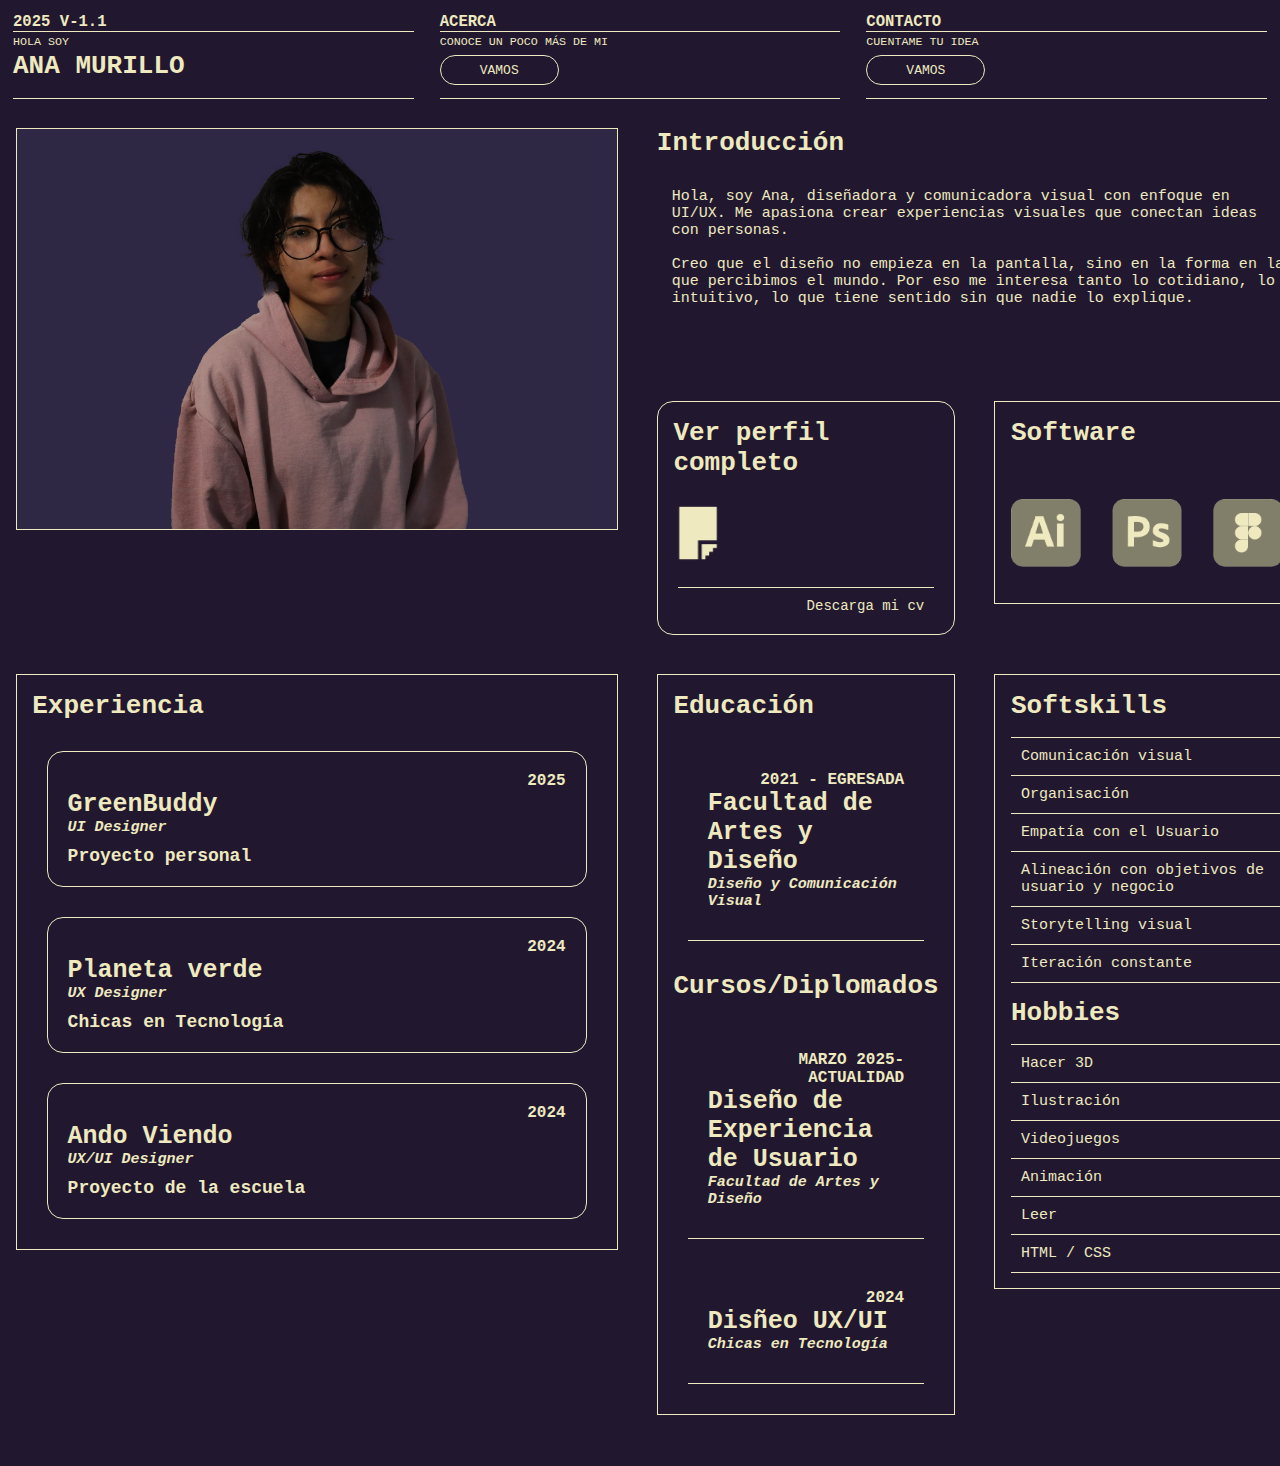
<file: about.html>
<!DOCTYPE html>
<html lang="es-MX">
  <head>
    <meta charset="UTF-8" />
    <meta name="viewport" content="width=device-width, initial-scale=1.0" />
    <title>Acerca de Mí</title>
    <link rel="stylesheet" href="about.css" />
  </head>
  <header class="header">
    <nav class="navbar">
      <div class="nav">
        <h2 class="nav-title">2025 v-1.1</h2>
        <p class="nav-p-description">HOLA SOY</p>
        <h1 class="nav-btn-name"><a href="index.html">ANA MURILLO</a></h1>
      </div>
      <div class="nav">
        <h2 class="nav-title">ACERCA</h2>
        <p class="nav-p-description">CONOCE UN POCO MÁS DE MI</p>
        <a href="about.html" class="nav-btn">VAMOS</a>
      </div>
      <div class="nav">
        <h2 class="nav-title">CONTACTO</h2>
        <p class="nav-p-description">CUENTAME TU IDEA</p>
        <a href="contact.html" class="nav-btn">VAMOS</a>
      </div>
      <!--<div class="nav">
        <h2 class="nav-title">MÁS PROYECTOS</h2>
        <p class="nav-p-description">TENGO MÁS QUE ENSEÑARTE</p>
        <a href="" class="nav-btn">VAMOS</a>
      </div> -->
    </nav>
  </header>
  <body>
    <div class="parent">
      <div class="div1">
        <div class="img-perfil-container">
          <img class="img-perfil" src="img/foto cv.png" alt="" />
        </div>
      </div>
      <div class="div2">
        <h5 class="title">Introducción</h5>
        <div>
          <p class="introduction">
            Hola, soy Ana, diseñadora y comunicadora visual con enfoque en
            UI/UX. Me apasiona crear experiencias visuales que conectan ideas
            con personas.
            <br />
            <br />
            Creo que el diseño no empieza en la pantalla, sino en la forma en la
            que percibimos el mundo. Por eso me interesa tanto lo cotidiano, lo
            intuitivo, lo que tiene sentido sin que nadie lo explique.
          </p>
        </div>
      </div>
      <div class="div3">
        <a href="pdf/Ana Murillo Cv.pdf" class="cv-btn-container">
          <div class="cv-btn-info">
            <h5 class="title">Ver perfil completo</h5>
            <img src="img/cv-icon.png" alt="" class="cv-icon" />
            <p class="cv-info">Descarga mi cv</p>
          </div>
        </a>
      </div>
      <div class="div4">
        <div class="info-container">
          <h5 class="title">Software</h5>
          <div class="icons-container">
            <img class="software-icon" src="img/ai-icon.png" alt="" />
            <img class="software-icon" src="img/ps-icon.png" alt="" />
            <img class="software-icon" src="img/figma-icon.png" alt="" />
          </div>
        </div>
      </div>
      <div class="div5">
        <div class="info-container">
          <h5 class="title">Experiencia</h5>
          <div class="info-card">
            <div class="job-info">
              <h6 class="date">2025</h6>
              <h3 class="topic">GreenBuddy</h3>
              <h4 class="role"><i>UI Designer</i></h4>
              <h5 class="institution">Proyecto personal</h5>
            </div>
          </div>
          <div class="info-card">
            <div class="job-info">
              <h6 class="date">2024</h6>
              <h3 class="topic">Planeta verde</h3>
              <h4 class="role"><i>UX Designer</i></h4>
              <h5 class="institution">Chicas en Tecnología</h5>
            </div>
          </div>
          <div class="info-card">
            <div class="job-info">
              <h6 class="date">2024</h6>
              <h3 class="topic">Ando Viendo</h3>
              <h4 class="role"><i>UX/UI Designer</i></h4>
              <h5 class="institution">Proyecto de la escuela</h5>
            </div>
          </div>
        </div>
      </div>
      <div class="div6">
        <div class="info-container">
          <h5 class="title">Educación</h5>
          <div class="info-card">
            <div class="education-info">
              <h6 class="date">2021 - EGRESADA</h6>
              <h3 class="topic">Facultad de Artes y Diseño</h3>
              <h4 class="role"><i>Diseño y Comunicación Visual</i></h4>
            </div>
          </div>
          <h5 class="title">Cursos/Diplomados</h5>
          <div class="info-card">
            <div class="education-info">
              <h6 class="date">MARZO 2025-ACTUALIDAD</h6>
              <h3 class="topic">Diseño de Experiencia de Usuario</h3>
              <h4 class="role"><i>Facultad de Artes y Diseño</i></h4>
            </div>
          </div>
          <div class="info-card">
            <div class="education-info">
              <h6 class="date">2024</h6>
              <h3 class="topic">Disñeo UX/UI</h3>
              <h4 class="role"><i>Chicas en Tecnología</i></h4>
            </div>
          </div>
        </div>
      </div>
      <div class="div7">
        <div class="info-container">
          <h5 class="title">Softskills</h5>
          <ul class="hobbies">
            <li class="info-hobbie">Comunicación visual</li>
            <li class="info-hobbie">Organisación</li>
            <li class="info-hobbie">Empatía con el Usuario</li>
            <li class="info-hobbie">
              Alineación con objetivos de usuario y negocio
            </li>
            <li class="info-hobbie">Storytelling visual</li>
            <li class="info-hobbie info-hobbie-border">Iteración constante</li>
          </ul>
          <h5 class="title">Hobbies</h5>
          <ul class="hobbies">
            <li class="info-hobbie">Hacer 3D</li>
            <li class="info-hobbie">Ilustración</li>
            <li class="info-hobbie">Videojuegos</li>
            <li class="info-hobbie">Animación</li>
            <li class="info-hobbie">Leer</li>
            <li class="info-hobbie info-hobbie-border">HTML / CSS</li>
          </ul>
        </div>
      </div>
    </div>
  </body>
</html>
</file>
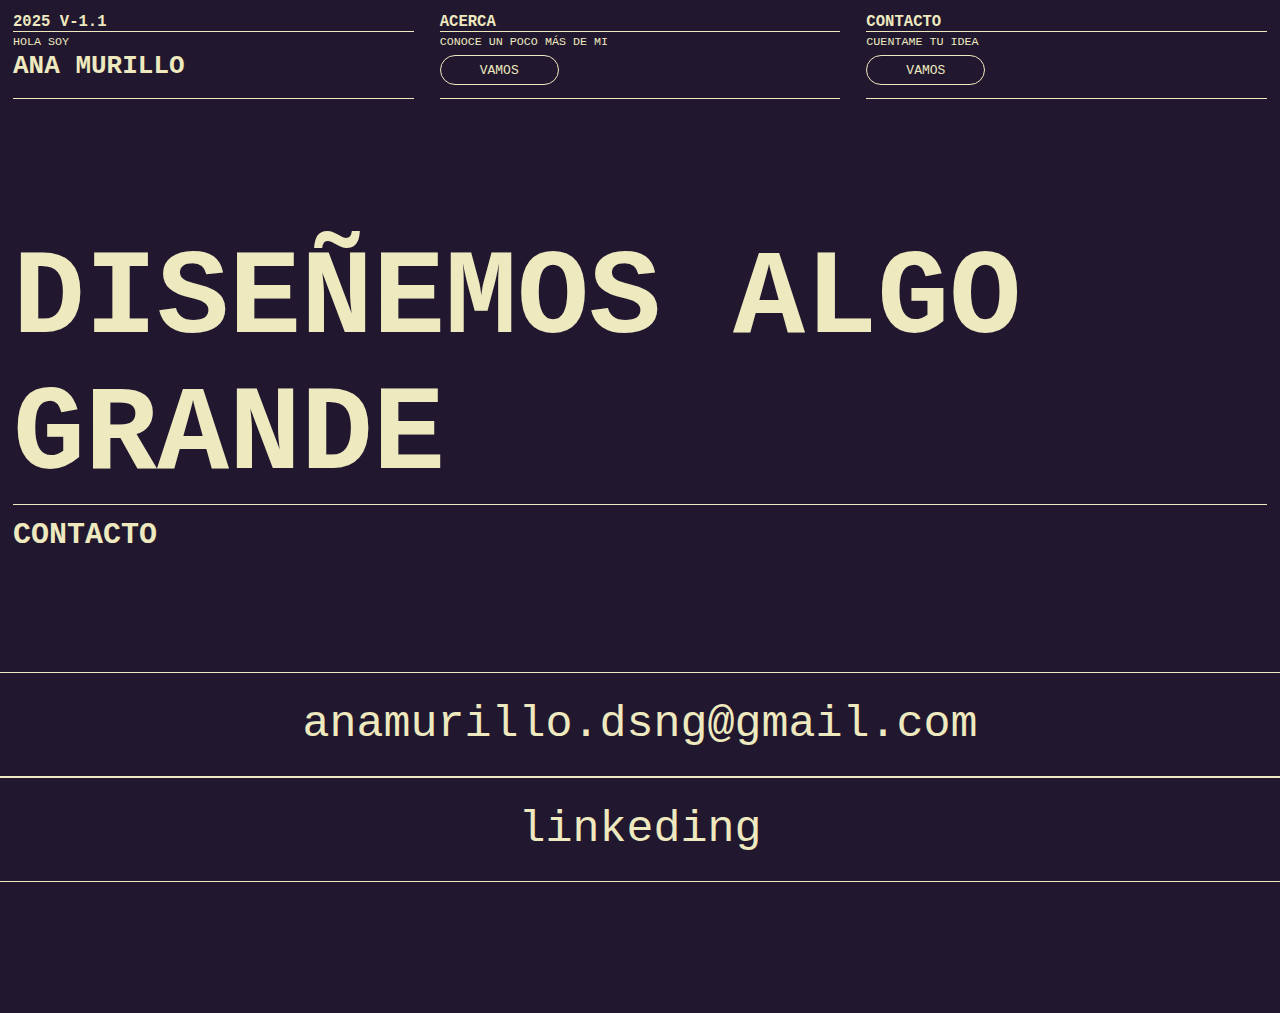
<file: contact.html>
<!DOCTYPE html>
<html lang="es-MX">
  <head>
    <meta charset="UTF-8" />
    <meta name="viewport" content="width=device-width, initial-scale=1.0" />
    <title>Contacto</title>
    <link rel="stylesheet" href="contact.css" />
  </head>
  <header class="header">
    <nav class="navbar">
      <div class="nav">
        <h2 class="nav-title">2025 v-1.1</h2>
        <p class="nav-p-description">HOLA SOY</p>
        <h1 class="nav-btn-name"><a href="index.html">ANA MURILLO</a></h1>
      </div>
      <div class="nav">
        <h2 class="nav-title">ACERCA</h2>
        <p class="nav-p-description">CONOCE UN POCO MÁS DE MI</p>
        <a href="about.html" class="nav-btn">VAMOS</a>
      </div>
      <div class="nav">
        <h2 class="nav-title">CONTACTO</h2>
        <p class="nav-p-description">CUENTAME TU IDEA</p>
        <a href="contact.html" class="nav-btn">VAMOS</a>
      </div>
      <!--<div class="nav">
        <h2 class="nav-title">MÁS PROYECTOS</h2>
        <p class="nav-p-description">TENGO MÁS QUE ENSEÑARTE</p>
        <a href="" class="nav-btn">VAMOS</a>
      </div>-->
    </nav>
  </header>
  <body>
    <h2>Diseñemos algo grande</h2>
    <h1>Contacto</h1>
    <ul class="contact-list">
      <li class="contact-btn">anamurillo.dsng@gmail.com</li>
      <li class="contact-btn">
        <a href="https://www.linkedin.com/in/ana-murillo-dsng">linkeding</a>
      </li>
    </ul>
  </body>
</html>
</file>
<file: about.css>
* {
  margin: 0;
  padding: 0;
  box-sizing: border-box;
  font-family: monospace;
  background-color: #211830;
  color: #eee9bf;
}

@font-face {
  font-family: "Home Video";
  src: url(/fuentes/HomeVideo-BLG6G.ttf);
  font-weight: 400;
  font-style: normal;
}

.header {
  padding: 1rem;
}

/** NAVBAR **/

.nav {
  padding-bottom: 1rem;
  border-bottom: 1px solid #eee9bf;
}

.navbar {
  display: flex;
  flex-direction: column;
  gap: 1.5rem;
  color: #eee9bf;
}

.nav-title {
  margin: 0;
  font-size: 1rem;
  text-transform: uppercase;
  border-bottom: 1px solid #eee9bf;
}

.nav-p-description {
  margin: 0.2rem 0;
  font-size: 0.9rem;
  text-wrap: pretty;
}

.nav-btn-name {
  font-family: "Home Video";
  font-size: 1.5rem;
  margin: 0.2rem 0;
  font-weight: bold;
}

.nav-btn {
  display: inline-block;
  padding: 0.5rem 3rem;
  border-radius: 15px;
  border: 1px solid #eee9bf;
  color: #eee9bf;
  text-decoration: none;
  margin-top: 0.3rem;
}

.nav-btn:hover {
  background: #4b2fff;
}

/** IMG **/
.img-perfil-container {
  display: flex;
  align-items: center;
  justify-content: center;
  background: #2e2844;
  border: 1px solid;
  margin: 1.2rem;
}

.img-perfil {
  width: 300px;
  background: #2e2844;
}

.title {
  font-size: 2rem;
  margin: 1.2rem;
  font-weight: 600;
}

/** INTRODUCTION **/
.introduction {
  text-wrap: pretty;
  margin: 1.2rem;
  padding: 15px;
  font-size: 15px;
}

/** CV **/
.cv-btn-info {
  border: 1px solid;
  margin: 1.2rem;
  border-radius: 16px;
}

.cv-icon {
  width: 60px;
  margin: 10px;
}

a {
  text-decoration: none;
}

.cv-info {
  margin: 10px 20px;
  text-align: end;
  font-size: 14px;
  border-top: 1px solid;
  padding: 10px;
}

.cv-btn-container:hover .cv-btn-info {
  background: #4b2fff;
}

/** SOFTWARE **/
.software-icon {
  margin: 1.2rem;
  width: 70px;
}

.icons-container {
  display: flex;
  align-items: center;
  justify-content: center;
  height: 140px;
}

/** **/
.info-container {
  border: 1px solid;
  margin: 1.2rem;
}

.job-info {
  margin: 30px;
  padding: 20px;
  border: 1px solid;
  border-radius: 16px;
}

.date {
  text-align: end;
  font-size: 16px;
}

.institution {
  font-size: 18px;
}

.role {
  font-size: 15px;
  margin-bottom: 10px;
}

.topic {
  font-size: 25px;
}

.education-info {
  margin: 30px;
  padding: 20px;
  border-bottom: 1px solid;
}

.hobbies {
  list-style: none;
  margin: 1.2rem;
  font-size: 15px;
}

.info-hobbie {
  border-top: 1px solid;
  padding: 10px;
  text-wrap: pretty;
}

.info-hobbie-border {
  border-bottom: 1px solid;
}

/** NAVBAR **/

@media (min-width: 768px) {
  .navbar {
    flex-direction: row;
    flex-wrap: wrap;
    gap: 2rem;
  }

  .navbar > div {
    flex: 1 1 20%;
    border-bottom: 1px solid #eee9bf;
    padding-bottom: 1rem;
  }

  .nav-title {
    font-size: 1.2rem;
  }

  .nav-btn-name {
    font-size: 2rem;
  }
}

@media (min-width: 768px) {
  .img-perfil {
    width: 600px;
    background: #2e2844;
  }
}

/** **/

@media (min-width: 1100px) {
  .parent {
    display: grid;
    grid-template-columns: repeat(3, 1fr);
    grid-template-rows: repeat(5, 1fr);
    gap: 8px;
  }

  .div1 {
    grid-row: span 2 / span 2;
  }

  .div2 {
    grid-column: span 2 / span 2;
  }

  .div3 {
    grid-column-start: 2;
    grid-row-start: 2;
  }

  .div4 {
    grid-column-start: 3;
    grid-row-start: 2;
  }

  .div5 {
    grid-row: span 3 / span 3;
    grid-row-start: 3;
  }

  .div6 {
    grid-row: span 3 / span 3;
    grid-row-start: 3;
  }

  .div7 {
    grid-row: span 3 / span 3;
    grid-row-start: 3;
  }
}
</file>
<file: contact.css>
* {
  margin: 0;
  padding: 0;
  box-sizing: border-box;
  font-family: monospace;
  background-color: #211830;
  color: #eee9bf;
}

.header {
  padding: 1rem;
}

a {
  text-decoration: none;
}

/** NAVBAR **/

.nav {
  padding-bottom: 1rem;
  border-bottom: 1px solid #eee9bf;
}

.navbar {
  display: flex;
  flex-direction: column;
  gap: 1.5rem;
  color: #eee9bf;
}

.nav-title {
  margin: 0;
  font-size: 1rem;
  text-transform: uppercase;
  border-bottom: 1px solid #eee9bf;
}

.nav-p-description {
  margin: 0.2rem 0;
  font-size: 0.9rem;
  text-wrap: pretty;
}

.nav-btn-name {
  font-size: 1.5rem;
  margin: 0.2rem 0;
  font-weight: bold;
}

.nav-btn {
  display: inline-block;
  padding: 0.5rem 3rem;
  border-radius: 15px;
  border: 1px solid #eee9bf;
  color: #eee9bf;
  text-decoration: none;
  margin-top: 0.3rem;
}

.nav-btn:hover {
  background: #4b2fff;
}

.nav-btn:hover {
  background: #4b2fff;
}

/** TITLES **/

h2 {
  font-size: 50px;
  text-transform: uppercase;
  margin: 1rem;
  margin-top: 120px;
  text-wrap: pretty;
  border-bottom: 1px solid;
}

h1 {
  font-size: 30px;
  text-transform: uppercase;
  margin: 1rem;
}

.contact-list {
  width: 100%;
  display: flex;
  flex-direction: column;
  font-size: 25px;
  white-space: normal;
  overflow-wrap: break-word;
  word-break: break-word;
  text-align: center;
  margin: 120px 0;
}

.contact-btn {
  display: block;
  color: #eee9bf;
  text-decoration: none;
  width: 100%;
  box-sizing: border-box;
  padding: 2rem 0;
  word-wrap: break-word;
  border-top: 1px solid;
  border-bottom: 1px solid;
}

.contact-btn:hover {
  background: #4b2fff;
}

/** NAVBAR **/

@media (min-width: 768px) {
  .navbar {
    flex-direction: row;
    flex-wrap: wrap;
    gap: 2rem;
  }

  .navbar > div {
    flex: 1 1 20%;
    border-bottom: 1px solid #eee9bf;
    padding-bottom: 1rem;
  }

  .nav-title {
    font-size: 1.2rem;
  }

  .nav-btn-name {
    font-size: 2rem;
  }
}

/** LIST **/

@media (min-width: 768px) {
  .contact-list {
    font-size: 45px;
  }

  h2 {
    font-size: 120px;
    text-transform: uppercase;
    margin: 1rem;
    margin-top: 120px;

    border-bottom: 1px solid;
  }
}
</file>
